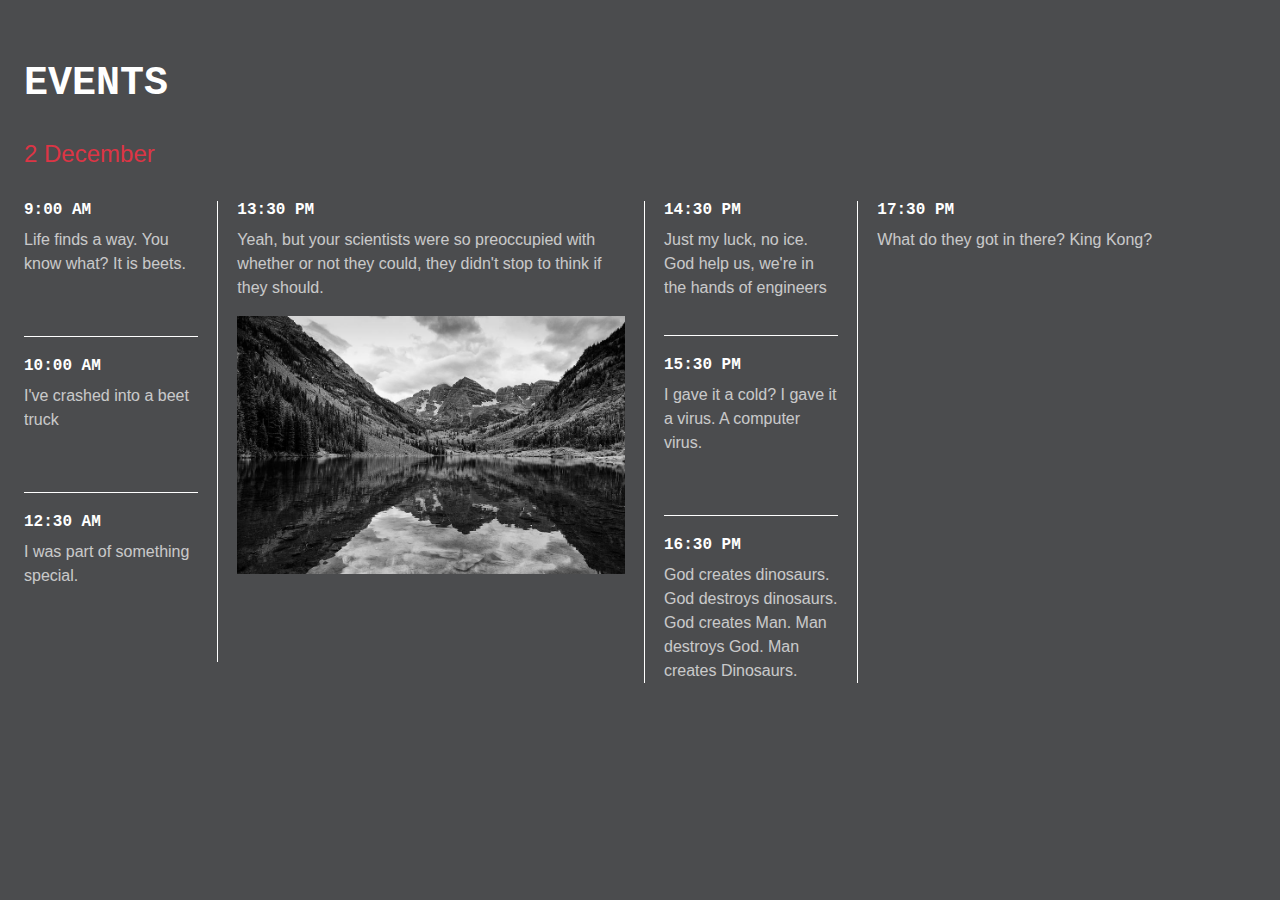
<file: Buoi4/index.html>
<!DOCTYPE html>
<html lang="en">
<head>
    <meta charset="UTF-8">
    <meta http-equiv="X-UA-Compatible" content="IE=edge">
    <meta name="viewport" content="width=device-width, initial-scale=1.0">
    <title>Document</title>
    <link rel="stylesheet" href="https://maxcdn.bootstrapcdn.com/bootstrap/4.1.3/css/bootstrap.min.css">
    <script src="https://ajax.googleapis.com/ajax/libs/jquery/3.3.1/jquery.min.js"></script>
    <script src="https://cdnjs.cloudflare.com/ajax/libs/popper.js/1.14.3/umd/popper.min.js"></script>
    <link rel="stylesheet" href="https://cdnjs.cloudflare.com/ajax/libs/font-awesome/5.15.4/css/all.min.css"/>
    <link rel="stylesheet" href="style.css">
</head>
<body>
    <div class="header">
        <h1>EVENTS</h1>
        <h4 class="pt-4 pb-4 text-danger">2 December</h4>
    </div>
    <div class="main">
        <div class="container-fluid">
            <div class="row">
                <div class="col-lg-2 col-sm-6 pl-4">
                    <div class="content content1">
                        <div class="text text1">
                            <h6>9:00 AM</h6>
                            <p>Life finds a way. You know what? It is beets. </p>
                        </div>
                        <div class="text text1">
                            <h6>10:00 AM</h6>
                            <p>I've crashed into a beet truck</p>
                        </div>
                        <div class="text text4">
                            <h6>12:30 AM</h6>
                        <p>I was part of something special.</p>
                        </div>
                    </div>
                </div>
                <div class="col-lg-4 col-sm-6 pl-4">
                    <div class="content">
                        <h6>13:30 PM</h6>
                        <p>Yeah, but your scientists were so preoccupied with whether or not they could, they didn't stop to think if they should.</p>
                        <img src="anh.jpg" alt="">
                    </div>
                </div>
                <div class="col-lg-2 col-sm-6 pl-4">
                    <div class="content content2">
                        <div class="text text1 text2 text6">
                            <h6>14:30 PM</h6>
                            <p>Just my luck, no ice. God
                                help us, we're in the hands
                                of engineers</p>
                        </div>
                        <div class="text text1 text3">
                            <h6>15:30 PM</h6>
                            <p>I gave it a cold? I gave it a
                                virus. A computer virus.</p>
                        </div>
                        <div class="text text5">
                            <h6>16:30 PM</h6>
                            <p>God creates dinosaurs. God
                                destroys dinosaurs. God
                                creates Man. Man destroys
                                God. Man creates
                                Dinosaurs.</p>
                        </div>
                    </div>
                </div>
                <div class="col-lg-4 col-sm-6 pl-4">
                    <div class="content">
                        <h6>17:30 PM</h6>
                        <p>What do they got in there? King Kong?
                        </p>
                    </div>
                </div>
            </div>
        </div>
    </div>
</body>
</html>
</file>
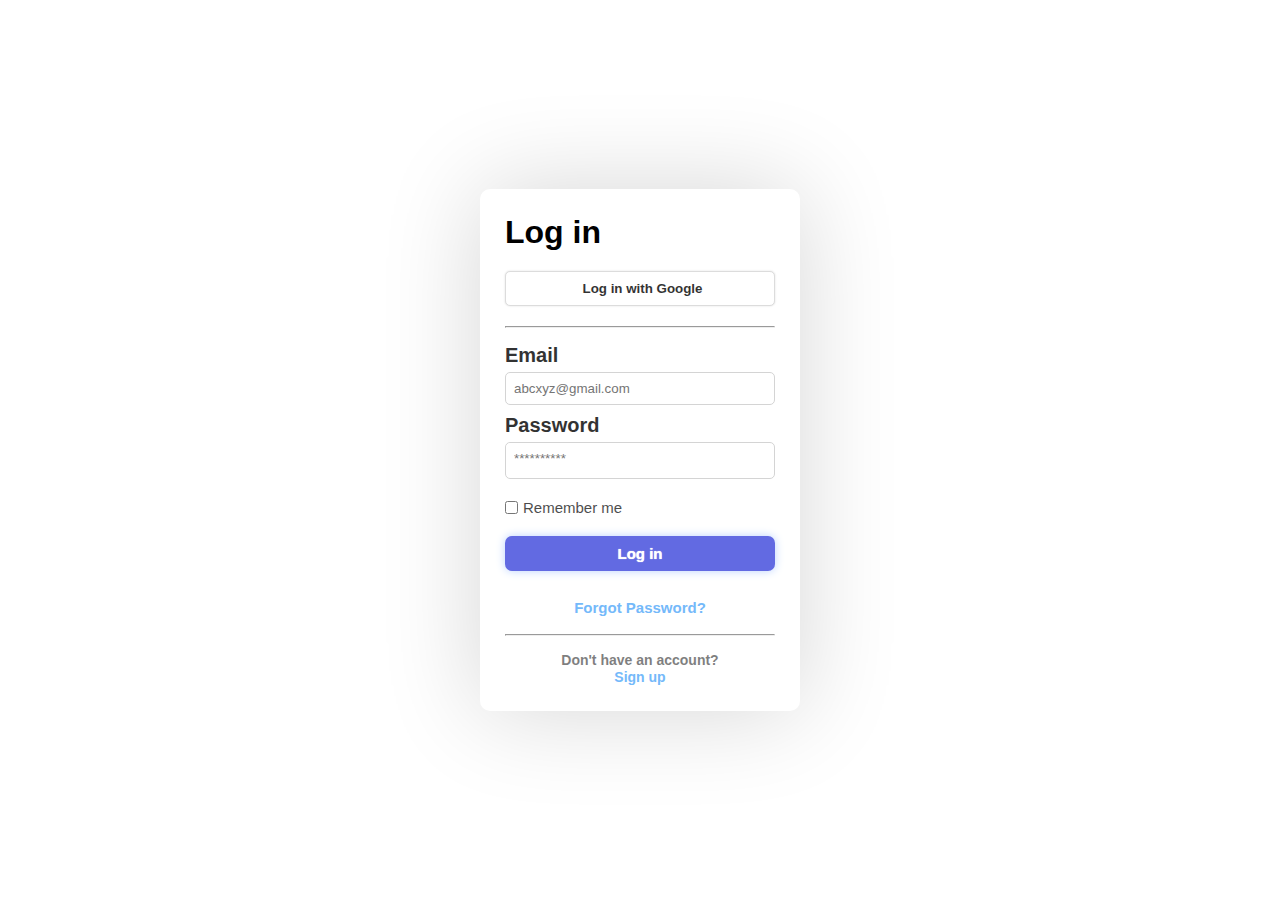
<file: Buoi2/Bai2/index.html>
<!DOCTYPE html>
<html lang="en">
<head>
    <meta charset="UTF-8">
    <meta http-equiv="X-UA-Compatible" content="IE=edge">
    <meta name="viewport" content="width=device-width, initial-scale=1.0">
    <title>Bài 2</title>
    <link rel="stylesheet" href="style.css">
    <link rel="stylesheet" href="https://cdnjs.cloudflare.com/ajax/libs/font-awesome/6.0.0-beta2/css/all.min.css" integrity="sha512-YWzhKL2whUzgiheMoBFwW8CKV4qpHQAEuvilg9FAn5VJUDwKZZxkJNuGM4XkWuk94WCrrwslk8yWNGmY1EduTA==" crossorigin="anonymous" referrerpolicy="no-referrer" />
</head>
<body>
    <div class="container">
        <div class="header">
            <h1>Log in</h1>
            <i class="far fa-times-circle"></i>
        </div>
        <button class="gg">
            <i class="fab fa-google"></i>
            Log in with Google
        </button>
        <hr>
        <form class="input">
            <h3>Email</h3>
            <input class="email" type="text" placeholder="abcxyz@gmail.com">
            <h3>Password</h3>
            <div class="boxpass">
                <input class="password" type="text" placeholder="**********">
                <i class="fas fa-eye"></i>
            </div>
            <div class="remember">
                <input type="checkbox" id="check">
                <label for="check">Remember me</label>
            </div>
            <button class="login">Log in</button>
            <button class="forgot">Forgot Password?</button>
        </form>
        <hr>
        <div class="footer">
            <p>Don't have an account?</p>
            <a href="">Sign up</a>
        </div>
    </div>
</body>
</html>
</file>
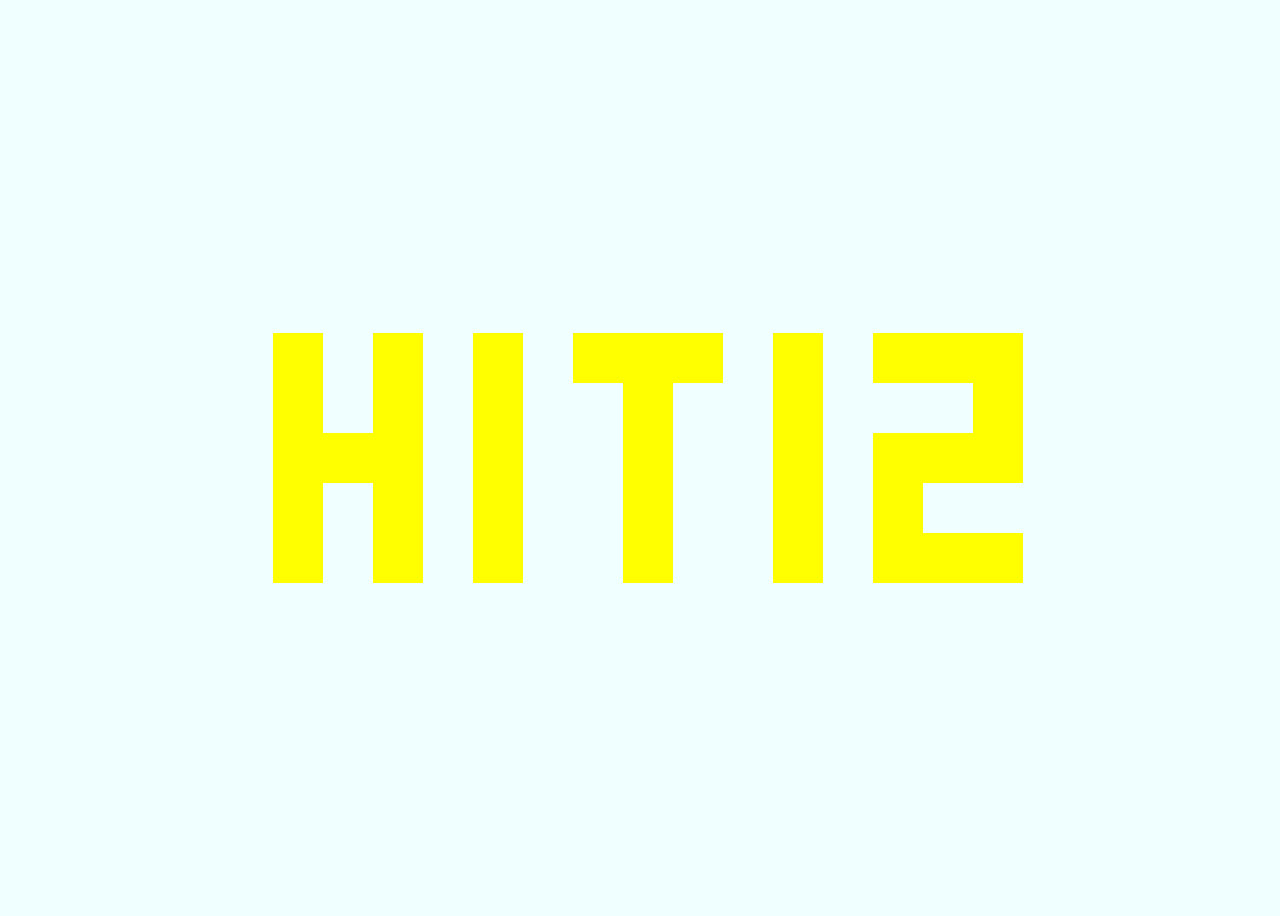
<file: Buoi3/Bai1/index.html>
<!DOCTYPE html>
<html lang="en">
<head>
    <meta charset="UTF-8">
    <meta http-equiv="X-UA-Compatible" content="IE=edge">
    <meta name="viewport" content="width=device-width, initial-scale=1.0">
    <title>Bai1</title>
    <link rel="stylesheet" href="style.css">
</head>
<body>
    <div class="container">
        <div class="h">
            <div >
                <div class="box"></div>
                <div class="box"></div>
                <div class="box"></div>
                <div class="box"></div>
                <div class="box"></div>
            </div>
            <div>
                <div class="box"></div>
            </div>
            <div >
                <div class="box"></div>
                <div class="box"></div>
                <div class="box"></div>
                <div class="box"></div>
                <div class="box"></div>
            </div>
        </div>
        <div class="i">
            <div class="box"></div>
            <div class="box"></div>
            <div class="box"></div>
            <div class="box"></div>
            <div class="box"></div>
        </div>
        <div class="t">
            <div>
                <div class="box"></div>
            </div>
            <div >
                <div class="box"></div>
                <div class="box"></div>
                <div class="box"></div>
                <div class="box"></div>
                <div class="box"></div>
            </div>
            <div>
                <div class="box"></div>
            </div>
        </div>
        <div class="i">
            <div class="box"></div>
            <div class="box"></div>
            <div class="box"></div>
            <div class="box"></div>
            <div class="box"></div>
        </div>
        <div class="2">
            <div class="ngang">
                <div class="box"></div>
                <div class="box"></div>
                <div class="box"></div>
            </div>
            <div class="phai">
                <div class="box"></div>
            </div>
            <div class="ngang">
                <div class="box"></div>
                <div class="box"></div>
                <div class="box"></div>
            </div>
            <div>
                <div class="box"></div>
            </div>
            <div class="ngang">
                <div class="box"></div>
                <div class="box"></div>
                <div class="box"></div>
            </div>
        </div>
    </div>
</body>
</html>
</file>
<file: Buoi4/style.css>
body {
    background-color: #4b4c4e;
    color: #fff;
}
.header {
    padding-top: 60px;
    padding-left: 1.5rem;
}

.header h1{
    font-family: 'Courier New', Courier, monospace;
    font-weight: 800;
}
.content img {
    width: 100%;
} 

.text {
    position: relative;
}

h6 {
    font-family: 'Courier New', Courier, monospace;
    font-weight: 800;
}

p {
    opacity: 0.7;
}

.text1::after{
    content: '';
    position: absolute;
    border-bottom: 1px solid #fff;
    width: 100%;
    bottom: 20px;
}
.text1{
    padding-bottom: 65px;
}
.text2 {
    padding-bottom: 40px;
}

.content {
    position: relative;
}
.content1::after {
    content: '';
    position: absolute;
    border-right: 1px solid #fff;
    height: 119%;
    top: 0;
    right: -20px;
}

.content2::after {
    content: '';
    position: absolute;
    border-right: 1px solid #fff;
    height: 100%;
    top: 0;
    right: -20px;
}
.content2::before {
    content: '';
    position: absolute;
    border-right: 1px solid #fff;
    height: 100%;
    top: 0;
    left: -20px;
}

@media screen and (max-width: 992px){
    .text4::before{
        content: '';
        position: absolute;
        border-bottom: 1px solid #fff;
        width: 100%;
        bottom: 20px;
    }
    .text4, 
    .text2{
        padding-bottom: 65px;
    }
    .text1::after{
        width: 100%;
    }
    .content1::after {
        height: 95%;
    }
    .content2::before {
        display: none;
    }
}

@media screen and (max-width: 600px){
    .text1::after{
        width: 95%;
    }
    .text4::before{
        width: 95%;
    }
    .text5::before{
        content: '';
        position: absolute;
        border-bottom: 1px solid #fff;
        width: 95%;
        bottom: 20px;
    }
    .text {
        padding-bottom: 25px;
    }
    .text6 {
        padding-top: 40px;
    }
    .text6::before {
        content: '';
        position: absolute;
        border-bottom: 1px solid #fff;
        width: 95%;
        top: 20px;
    }
    .content1::after {
        display: none;
    }
    .content2::after {
        display: none;
     }
    .content2::before {
       display: none;
    }
    .content img {
        width: 90%;
    }
    
}
</file>
<file: Buoi2/Bai2/style.css>
*{
    margin: 0;
    padding: 0;
    box-sizing: border-box;
}
body{
    font-family: 'Trebuchet MS', 'Lucida Sans Unicode', 'Lucida Grande', 'Lucida Sans', Arial, sans-serif;
}
.container{
    width: 320px;
    padding: 25px;
    position: absolute;
    top: 50%;
    left: 50%;
    transform: translate(-50%,-50%);
    border-radius: 10px;
    box-shadow: 0 0 100px rgb(214, 214, 214);
}
.header{
    display: flex;
    justify-content: space-between;
    margin-bottom: 20px;
}
.headee i{
    color:rgb(102, 102, 102);
    font-size: 20px;
    transition: 0.25s;
}
.header i:hover{
    cursor: pointer;
    color: rgb(99, 196, 235);
}
.gg{
    width: 100%;
    padding: 9px;
    font-weight: 700;
    opacity: 0.8;
    background-color: #fff;
    border-radius: 5px;
    border: 1px solid rgb(212, 212,212);
    box-shadow: 0 0 2px rgb(212, 212,212);
    margin-bottom: 20px;
    transition: 0.5s;
}
.gg i{
    margin-right: 5px;
}
.gg :hover{
    cursor: progress;
    color: rgb(99, 196, 235);
}
hr{
    margin-bottom: 16px;
}
form h3{
    font-size: 20px;
    opacity: 0.8;
    margin-bottom: 5px;
}
form .email{
    margin-bottom: 9px;
    width: 100%;
    padding: 8px;
    border: 1px solid rgb(212, 212,212);
    border-radius: 5px;
}
form .boxpass{
    border-bottom: 10px;
    border: 1px solid rgb(212, 212,212);
    border-radius: 5px;
    height: 37px;
}
form .boxpass .password{
    width: 90%;
    padding: 8px;
    border: 0;
    border-radius: 5px;
}
form .boxpass i{
    opacity: 0.5;
    font-size: 14px;
}
form .boxpass i:hover{
    cursor: pointer;
}
form .remember{
    display: flex;
    align-items: center;
    margin-top: 20px;
    margin-bottom: 20px;
}
form .remember #check{
    accent-color: rgb(79, 88, 219);
}
form .remember label{
    margin-left: 5px;
    font-size: 15px;
    opacity: 0.7;
}
form .login{
    width: 100%;
    padding: 9px;
    font-size: 15px;
    color: #fff;
    background-color: rgb(98, 106, 226);
    font-weight: 600;
    text-shadow: 0 0 1px #fff;
    border: 0;
    border-radius: 7px;
    box-shadow: 0 0 10px #bbd3ff;
    cursor: pointer;
    transition: 0.3s;
    margin-bottom: 20px;
}
form .login:hover{
    opacity: 0.8;
}
form .forgot{
    width: 100%;
    font-size: 15px;
    color: rgb(116, 185, 250);
    background-color: #fff;
    font-weight: 600;
    padding: 8px;
    border: 0;
    cursor: pointer;
    margin-bottom: 10px;
}
.footer{
    text-align: center;
}
.footer p{
    font-size: 14px;
    font-weight: 600;
    opacity: 0.5;
}
.footer a{
    font-size: 14px;
    font-weight: 700;
    color: rgb(116, 185, 250);
    text-decoration: none;
}
</file>
<file: Buoi3/Bai1/style.css>
.container {
    display: flex;
    justify-content: center;
    align-items: center;
    text-align: center;
    width: 100vw;
    height: 100vh;
}

body {
    background-color: azure; 
}

.box {
    background-color: yellow;
    height: 50px;
    width: 50px;
}

.h {
    display: flex;
    justify-content: center;
    align-items: center;
    margin-right: 50px;
}

.i {
    margin-right: 50px;
}

.t {
    display: flex;
    margin-right: 50px;
}

.ngang {
    display: flex;
}

.phai {
    display: flex;
    justify-content: flex-end;
}
</file>
